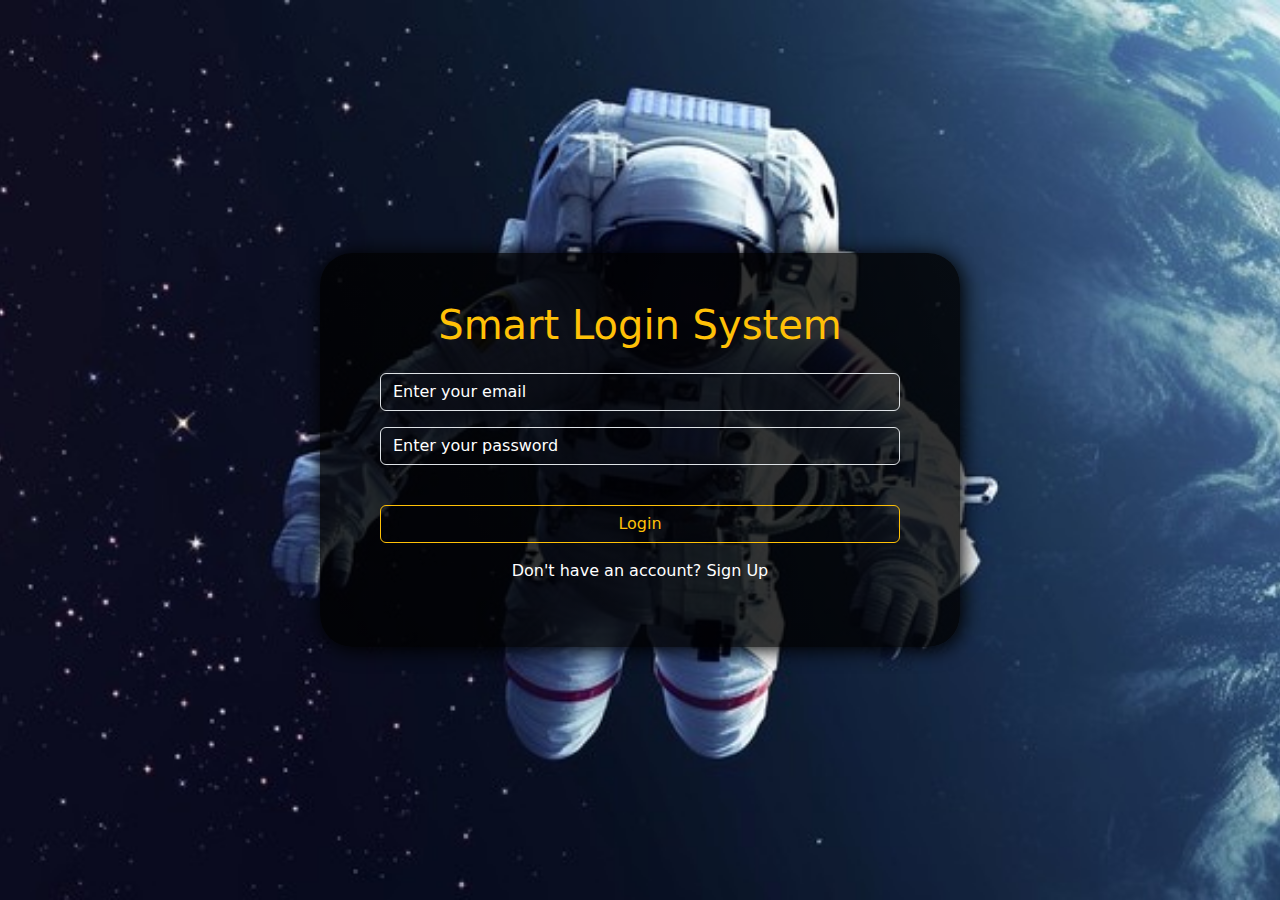
<file: index.html>
<!DOCTYPE html>
<html lang="en">

<head>
    <meta charset="UTF-8">
    <meta name="viewport" content="width=device-width, initial-scale=1.0">
    <title>Document</title>
    <!-- *---BOOTSTRAP CSS--- -->
    <link rel="stylesheet" href="css/bootstrap.min.css">
    <!-- *---MAIN CSS--- -->
    <link rel="stylesheet" href="css/style.css">
</head>

<body>
    <header class="d-flex justify-content-center align-items-center">
        <div class="container w-50 rounded-5">
            <div class="inner d-flex flex-column align-items-center py-5 px-5 gap-3">

                <div class="title">
                    <h1 class="text-warning">Smart Login System</h1>
                </div>

                <form class="w-100 text-center">
                    <input type="email" class="form-control mb-3" id="loginEmail" placeholder="Enter your email">
                    <input type="password" class="form-control mb-3 " id="loginPassword" placeholder="Enter your password">
                    <p id="loginMessage" class="fw-bold"></p>
                    <button class="btn btn-outline-warning w-100 mt-4" id="loginBtn">Login</button>
                </form>

                <p>Don't have an account? <a class="text-white" href="signup.html">Sign Up</a></p>
            </div>


        </div>
    </header>





    <script src="Js/bootstrap.bundle.min.js"></script>
    <script src="Js/main.js"></script>

</body>

</html>
</file>
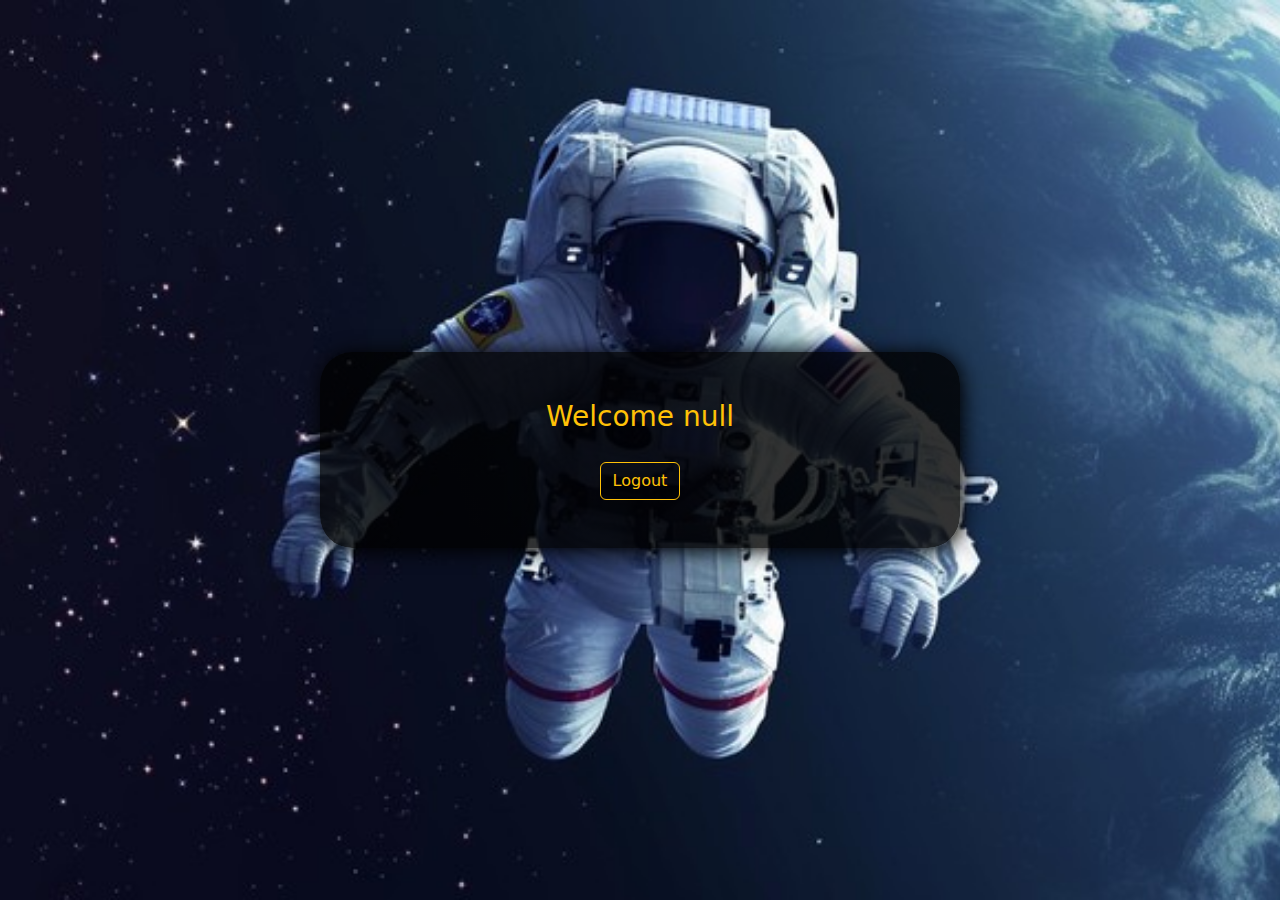
<file: home.html>
<!DOCTYPE html>
<html lang="en">

<head>
    <meta charset="UTF-8">
    <meta name="viewport" content="width=device-width, initial-scale=1.0">
    <title>Document</title>
    <!-- *---BOOTSTRAP CSS--- -->
    <link rel="stylesheet" href="css/bootstrap.min.css">
    <!-- *---MAIN CSS--- -->
    <link rel="stylesheet" href="css/style.css">
</head>

<body onload="load()">
    <header class="d-flex justify-content-center align-items-center">
        <div class="container w-50 rounded-5">
            <div class="inner d-flex flex-column align-items-center py-5 px-5 gap-3">

                <div class="title">
                    <h1 id="welcomeMessage" class="fs-3 text-warning"></h1>
                </div>

                    <button onclick="logout()" class="btn btn-outline-warning  mt-1">Logout</button>
            </div>


        </div>
    </header>





    <script src="Js/bootstrap.bundle.min.js"></script>
    <script src="Js/main.js"></script>

</body>

</html>
</file>
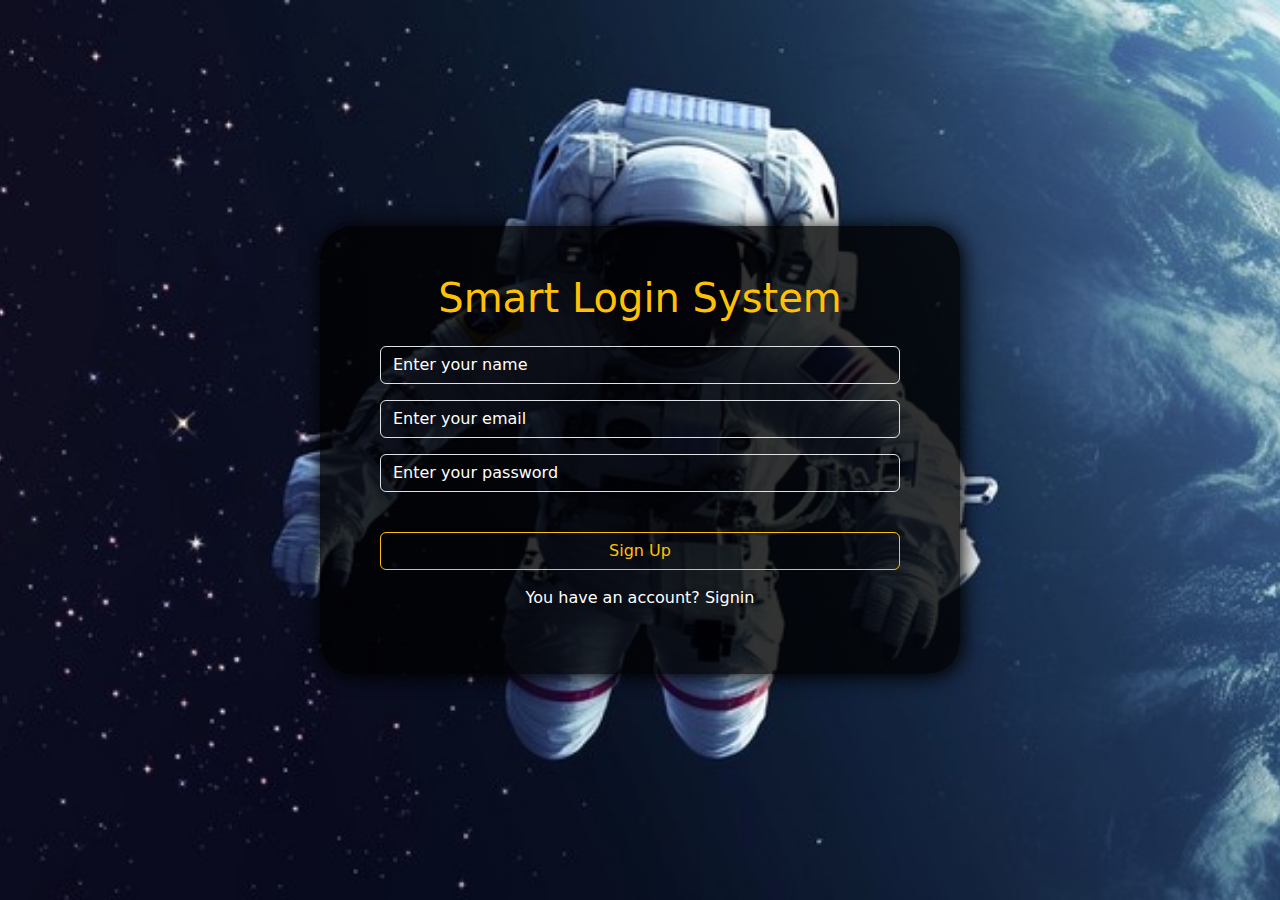
<file: signup.html>
<!DOCTYPE html>
<html lang="en">

<head>
    <meta charset="UTF-8">
    <meta name="viewport" content="width=device-width, initial-scale=1.0">
    <title>Document</title>
    <!-- *---BOOTSTRAP CSS--- -->
    <link rel="stylesheet" href="css/bootstrap.min.css">
    <!-- *---MAIN CSS--- -->
    <link rel="stylesheet" href="css/style.css">
</head>

<body>
    <header class="d-flex justify-content-center align-items-center">
        <div class="container w-50 rounded-5">
            <div class="inner d-flex flex-column align-items-center py-5 px-5 gap-3">

                <div class="title">
                    <h1 class="text-warning">Smart Login System</h1>
                </div>

                <form class="w-100 text-center">
                    <input type="text" oninput="validateInput(this)" class="form-control mb-3" id="userName" placeholder="Enter your name">
                    <input type="email" oninput="validateInput(this)" class="form-control mb-3" id="userEmail" placeholder="Enter your email">
                    <input type="password" oninput="validateInput(this)" class="form-control mb-3 " id="userPassword" placeholder="Enter your password">
                    <p id="message" class="fw-bold"></p>
                    <button class="btn btn-outline-warning w-100 mt-4">Sign Up</button>
                </form>

                <p>You have an account? <a class="text-white" href="index.html">Signin</a></p>
            </div>


        </div>
    </header>





    <script src="Js/bootstrap.bundle.min.js"></script>
    <script src="Js/main.js"></script>
</body>

</html>
</file>
<file: css/style.css>
*,
*::before,
*::after {
    box-sizing: border-box;
}

body {
    margin: 0;
    padding: 0;
}

:root { 
    --bs-body-color:#fff;
}

header {
    height: 100vh;
    background-image: url(../image/astronaut-spacewalk-earth-stockcake.jpg);
    background-size: cover;
    background-position: center center;
}

.container {
    box-shadow: 2px 2px 20px 1px black;
    background-image: linear-gradient(rgba(0, 0,0, 0.8),rgba(0, 0, 0, 0.8));
}

.form-control { 
    background-color: transparent;
}
::placeholder { 
    color: white !important;
}
.form-control:focus { 
    background-color: transparent;
}

p {
    font-weight: 400;
    font-size: 16px;
}
a { 
    text-decoration: none;
}
a:hover { 
    text-decoration: underline;
}
</file>
